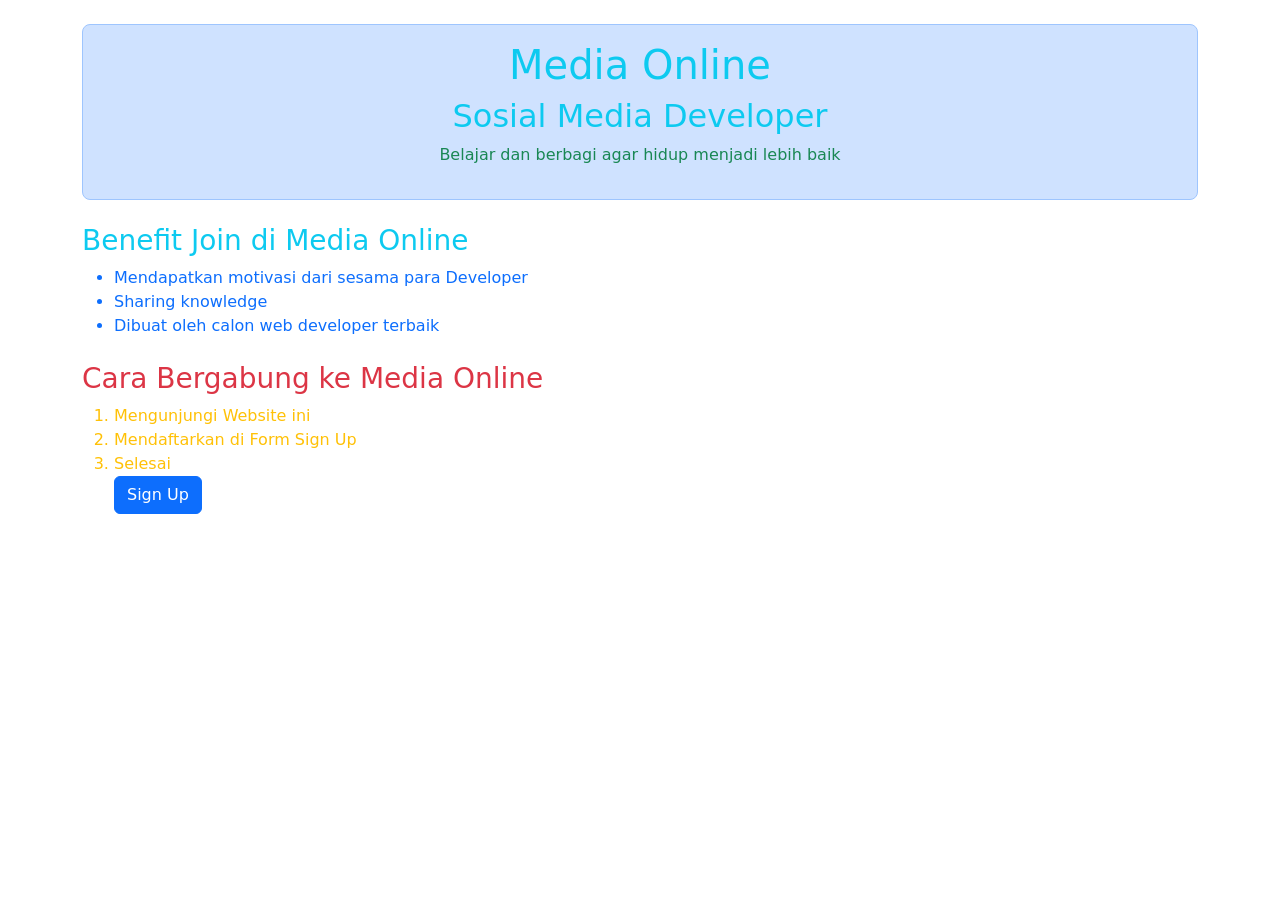
<file: index.html>
<!DOCTYPE html>
<html lang="en">
<head>
    <meta charset="UTF-8">
    <meta http-equiv="X-UA-Compatible" content="IE=edge">
    <meta name="viewport" content="width=device-width, initial-scale=1.0">
    <title>Media Online</title>
    <link href="https://cdn.jsdelivr.net/npm/bootstrap@5.3.3/dist/css/bootstrap.min.css" rel="stylesheet" integrity="sha384-QWTKZyjpPEjISv5WaRU9OFeRpok6YctnYmDr5pNlyT2bRjXh0JMhjY6hW+ALEwIH" crossorigin="anonymous">

</head>
<body>

    
    <div class="container mt-4">
        <div class="p-3 text-primary-emphasis bg-primary-subtle border border-primary-subtle rounded-3 text-center">
            <h1 class="text-info">Media Online</h1>
            <h2 class="text-info">Sosial Media Developer</h2>
            <p class="text-success">Belajar dan berbagi agar hidup menjadi lebih baik</p>
        </div>
    </div>

   
    <div class="container mt-4">
        <h3 class="text-info">Benefit Join di Media Online</h3>
        <ul>
            <li class="text-primary">Mendapatkan motivasi dari sesama para Developer</li>
            <li class="text-primary">Sharing knowledge</li>
            <li class="text-primary">Dibuat oleh calon web developer terbaik</li>
        </ul>
    </div>

    
    <div class="container mt-4">
        <h3 class="text-danger">Cara Bergabung ke Media Online</h3>
        <ol>
            <li class="text-warning">Mengunjungi Website ini</li>
            <li class="text-warning">Mendaftarkan di Form Sign Up</li>
            <li class="text-warning">Selesai</li>
            <a href="form.html" class="btn btn-primary">Sign Up</a>
        </ol>
    </div>

    <div class="container mt-4">
       
        </div>

    
    <script src="https://cdn.jsdelivr.net/npm/bootstrap@5.3.3/dist/js/bootstrap.bundle.min.js" integrity="sha384-q2mCx+RBHtZYozKYpkvT2cJknklzVDe9e7hjm+70SkFWYTxFU2mZoaJ5wNUX9kBZ" crossorigin="anonymous"></script>
</body>
</html>
</file>
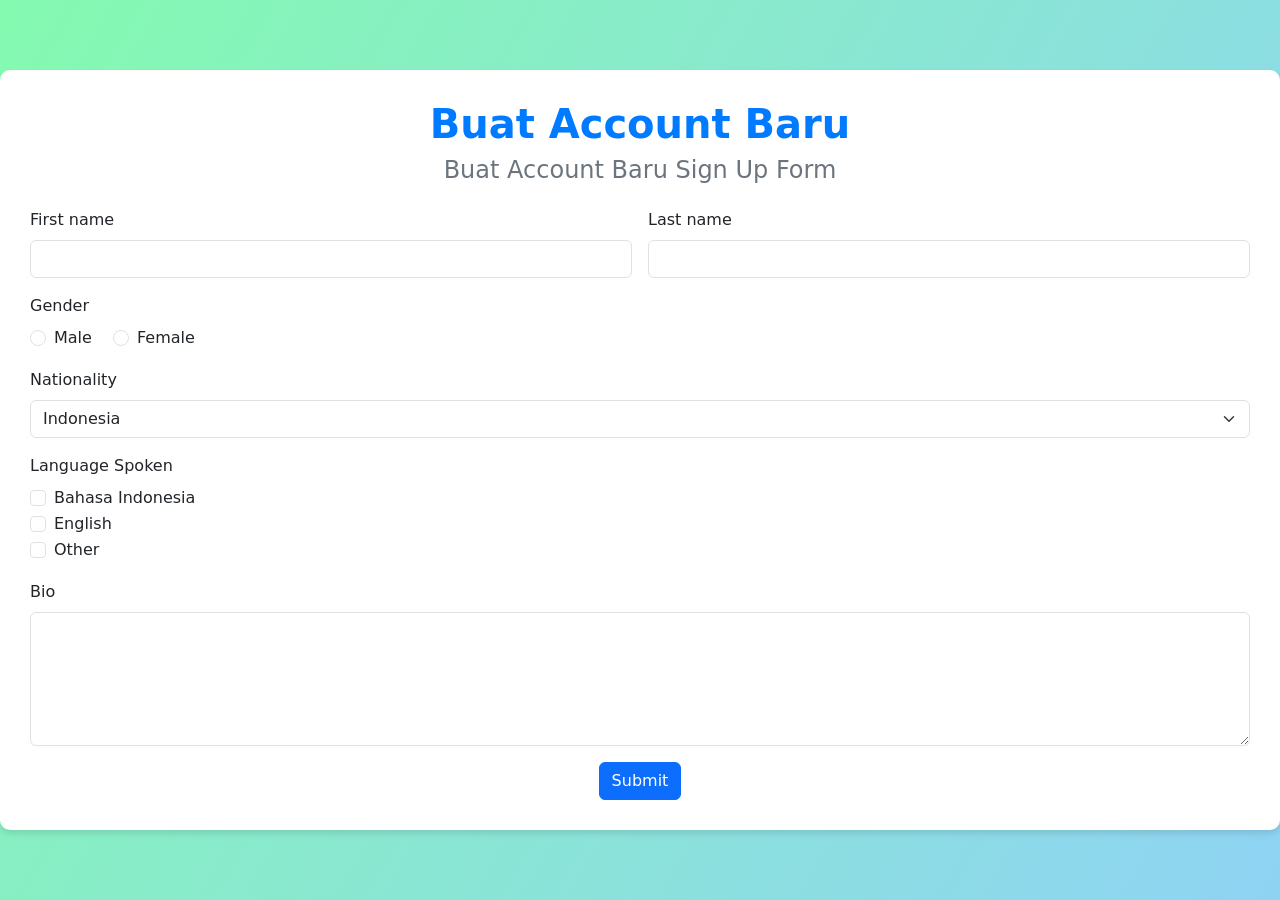
<file: form.html>
<!DOCTYPE html>
<html lang="en">
<head>
    <meta charset="UTF-8">
    <meta http-equiv="X-UA-Compatible" content="IE=edge">
    <meta name="viewport" content="width=device-width, initial-scale=1.0">
    <title>Sign Up Form</title>
    
    <link href="https://cdn.jsdelivr.net/npm/bootstrap@5.3.0/dist/css/bootstrap.min.css" rel="stylesheet">
    <style>
        body {
            background: linear-gradient(120deg, #84fab0, #8fd3f4);
            height: 100vh;
            display: flex;
            justify-content: center;
            align-items: center;
        }
        .form-container {
            background: #ffffff;
            padding: 30px;
            border-radius: 10px;
            box-shadow: 0 4px 6px rgba(0, 0, 0, 0.1);
        }
        .form-title {
            font-size: 2.5rem;
            color: #007bff;
            font-weight: bold;
        }
        .form-subtitle {
            font-size: 1.5rem;
            color: #6c757d;
        }
    </style>
</head>
<body>
    <div class="form-container">
        
        <h1 class="form-title text-center">Buat Account Baru</h1>
        <h2 class="form-subtitle text-center mb-4">Buat Account Baru
          Sign Up Form</h2>

        <form action="welcome.html" method="post" class="row g-3">
            
            <div class="col-md-6">
                <label for="first_name" class="form-label">First name</label>
                <input type="text" class="form-control" id="first_name" name="first_name">
            </div>

            
            <div class="col-md-6">
                <label for="last_name" class="form-label">Last name</label>
                <input type="text" class="form-control" id="last_name" name="last_name">
            </div>

            
            <div class="col-12">
                <label class="form-label">Gender</label><br>
                <div class="form-check form-check-inline">
                    <input type="radio" class="form-check-input" id="male" name="gender" value="Male">
                    <label for="male" class="form-check-label">Male</label>
                </div>
                <div class="form-check form-check-inline">
                    <input type="radio" class="form-check-input" id="female" name="gender" value="Female">
                    <label for="female" class="form-check-label">Female</label>
                </div>
            </div>

            
            <div class="col-12">
                <label for="nationality" class="form-label">Nationality</label>
                <select class="form-select" id="nationality" name="nationality">
                    <option value="Indonesia">Indonesia</option>
                    <option value="Other">English</option>
                    <option value="Other">Other</option>
                    
                </select>
            </div>

            
            <div class="col-12">
                <label class="form-label">Language Spoken</label><br>
                <div class="form-check">
                    <input type="checkbox" class="form-check-input" id="bahasa" name="language" value="Bahasa Indonesia">
                    <label for="bahasa" class="form-check-label">Bahasa Indonesia</label>
                </div>
                <div class="form-check">
                    <input type="checkbox" class="form-check-input" id="english" name="language" value="English">
                    <label for="english" class="form-check-label">English</label>
                </div>
                <div class="form-check">
                    <input type="checkbox" class="form-check-input" id="other" name="language" value="Other">
                    <label for="other" class="form-check-label">Other</label>
                </div>
            </div>

            
            <div class="col-12">
                <label for="bio" class="form-label">Bio</label>
                <textarea id="bio" name="bio" class="form-control" rows="5"></textarea>
            </div>

            
            <div class="col-12 text-center">
                <button type="submit" class="btn btn-primary">Submit</button>
            </div>
        </form>
    </div>

    
    <script src="https://cdn.jsdelivr.net/npm/bootstrap@5.3.0/dist/js/bootstrap.bundle.min.js"></script>
</body>
</html>
</file>
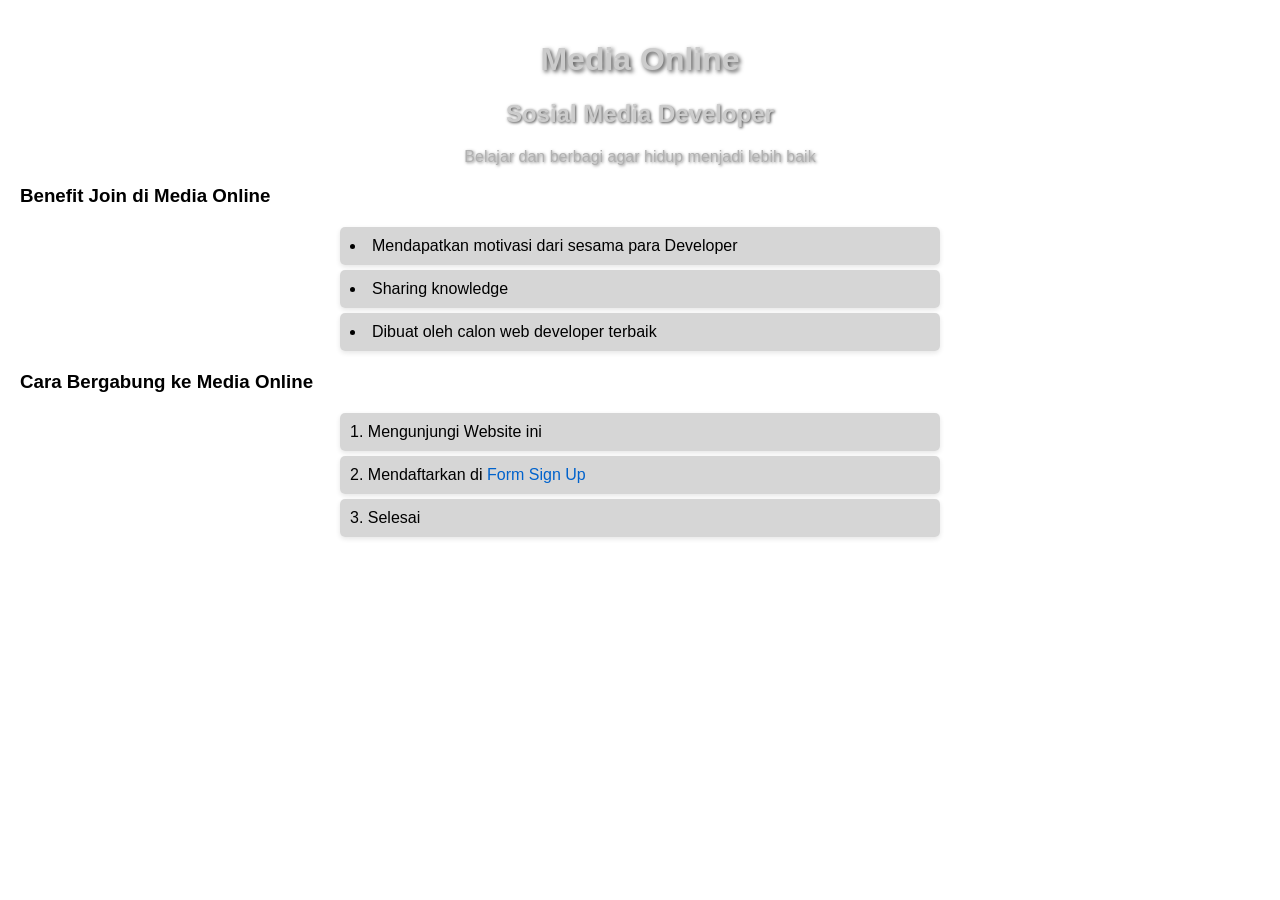
<file: tugas.html>
<!DOCTYPE html>
<html lang="en">
<head>
    <meta charset="UTF-8">
    <meta http-equiv="X-UA-Compatible" content="IE=edge">
    <meta name="viewport" content="width=device-width, initial-scale=1.0">
    <title>Media Online</title>
    <style>
        body {
            font-family: Arial, sans-serif;
            background : url('https://th.bing.com/th/id/OIP.SK-qpzWlIEMKYrQyTOVyVAHaFI?w=1040&h=720&rs=1&pid=ImgDetMain');
            background-size: cover;
            background-position: center;
            margin: 0;
            padding: 20px;
            filter: brightness(0.8); /* Adjust brightness for better text visibility */
        }
        h1 {
            color: #fff; /* Changed to white for better contrast */
            text-align: center;
            text-shadow: 2px 2px 4px rgba(0, 0, 0, 0.7); /* Glowing effect */
        }
        h2 {
            color: #fff;
            text-align: center;
            text-shadow: 1px 1px 3px rgba(0, 0, 0, 0.7);
        }
        p {
            text-align: center;
            color: #ddd;
            text-shadow: 1px 1px 3px rgba(0, 0, 0, 0.5);
        }
        ul, ol {
            max-width: 600px;
            margin: 20px auto;
            padding: 0;
            list-style-position: inside;
        }
        li {
            background: rgba(255, 255, 255, 0.8); /* Semi-transparent background */
            margin: 5px 0;
            padding: 10px;
            border-radius: 5px;
            box-shadow: 0 2px 5px rgba(0, 0, 0, 0.1);
        }
        a {
            color: #007BFF;
            text-decoration: none;
        }
        a:hover {
            text-decoration: underline;
        }
    </style>
</head>
<body>
    <h1>Media Online</h1>
    <h2>Sosial Media Developer</h2>
    <p>Belajar dan berbagi agar hidup menjadi lebih baik</p>

    <h3>Benefit Join di Media Online</h3>
    <ul>
        <li>Mendapatkan motivasi dari sesama para Developer</li>
        <li>Sharing knowledge</li>
        <li>Dibuat oleh calon web developer terbaik</li>
    </ul>

    <h3>Cara Bergabung ke Media Online</h3>
    <ol>
        <li>Mengunjungi Website ini</li>
        <li>Mendaftarkan di <a href="form.html">Form Sign Up</a></li>
        <li>Selesai</li>
    </ol>
</body>
</html>
</file>
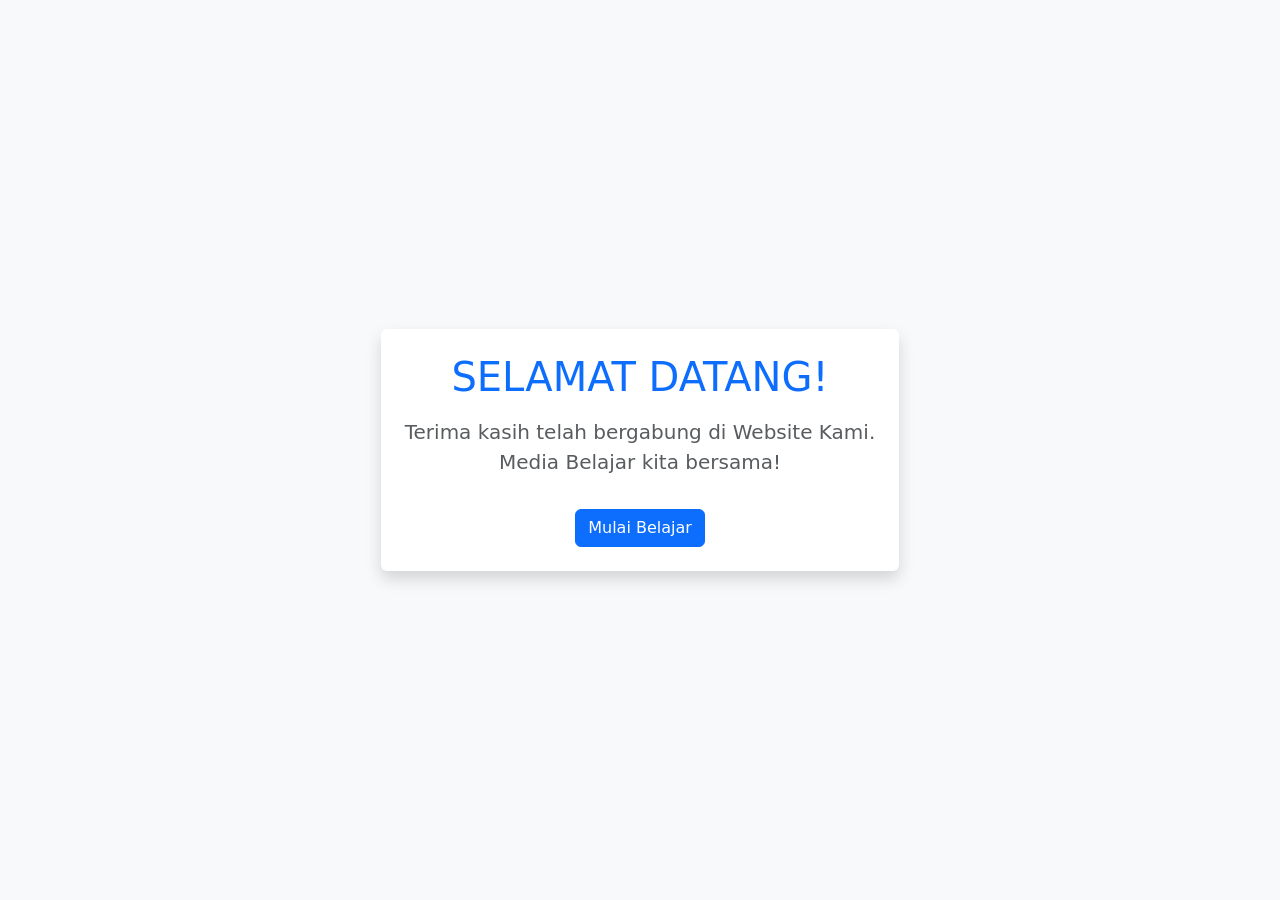
<file: welcome.html>
<!DOCTYPE html>
<html lang="en">
<head>
    <meta charset="UTF-8">
    <meta http-equiv="X-UA-Compatible" content="IE=edge">
    <meta name="viewport" content="width=device-width, initial-scale=1.0">
    <title>Welcome</title>
    <!-- Link to Bootstrap CSS -->
    <link href="https://cdn.jsdelivr.net/npm/bootstrap@5.3.0/dist/css/bootstrap.min.css" rel="stylesheet">
</head>
<body class="bg-light d-flex align-items-center justify-content-center vh-100">
    <div class="text-center p-4 bg-white shadow rounded">
        <h1 class="text-primary mb-3">SELAMAT DATANG!</h1>
        <p class="text-muted fs-5">Terima kasih telah bergabung di Website Kami.<br>Media Belajar kita bersama!</p>
        <button class="btn btn-primary mt-3">Mulai Belajar</button>
    </div>
    <!-- Link to Bootstrap JS (Optional) -->
    <script src="https://cdn.jsdelivr.net/npm/bootstrap@5.3.0/dist/js/bootstrap.bundle.min.js"></script>
</body>
</html>
</file>
